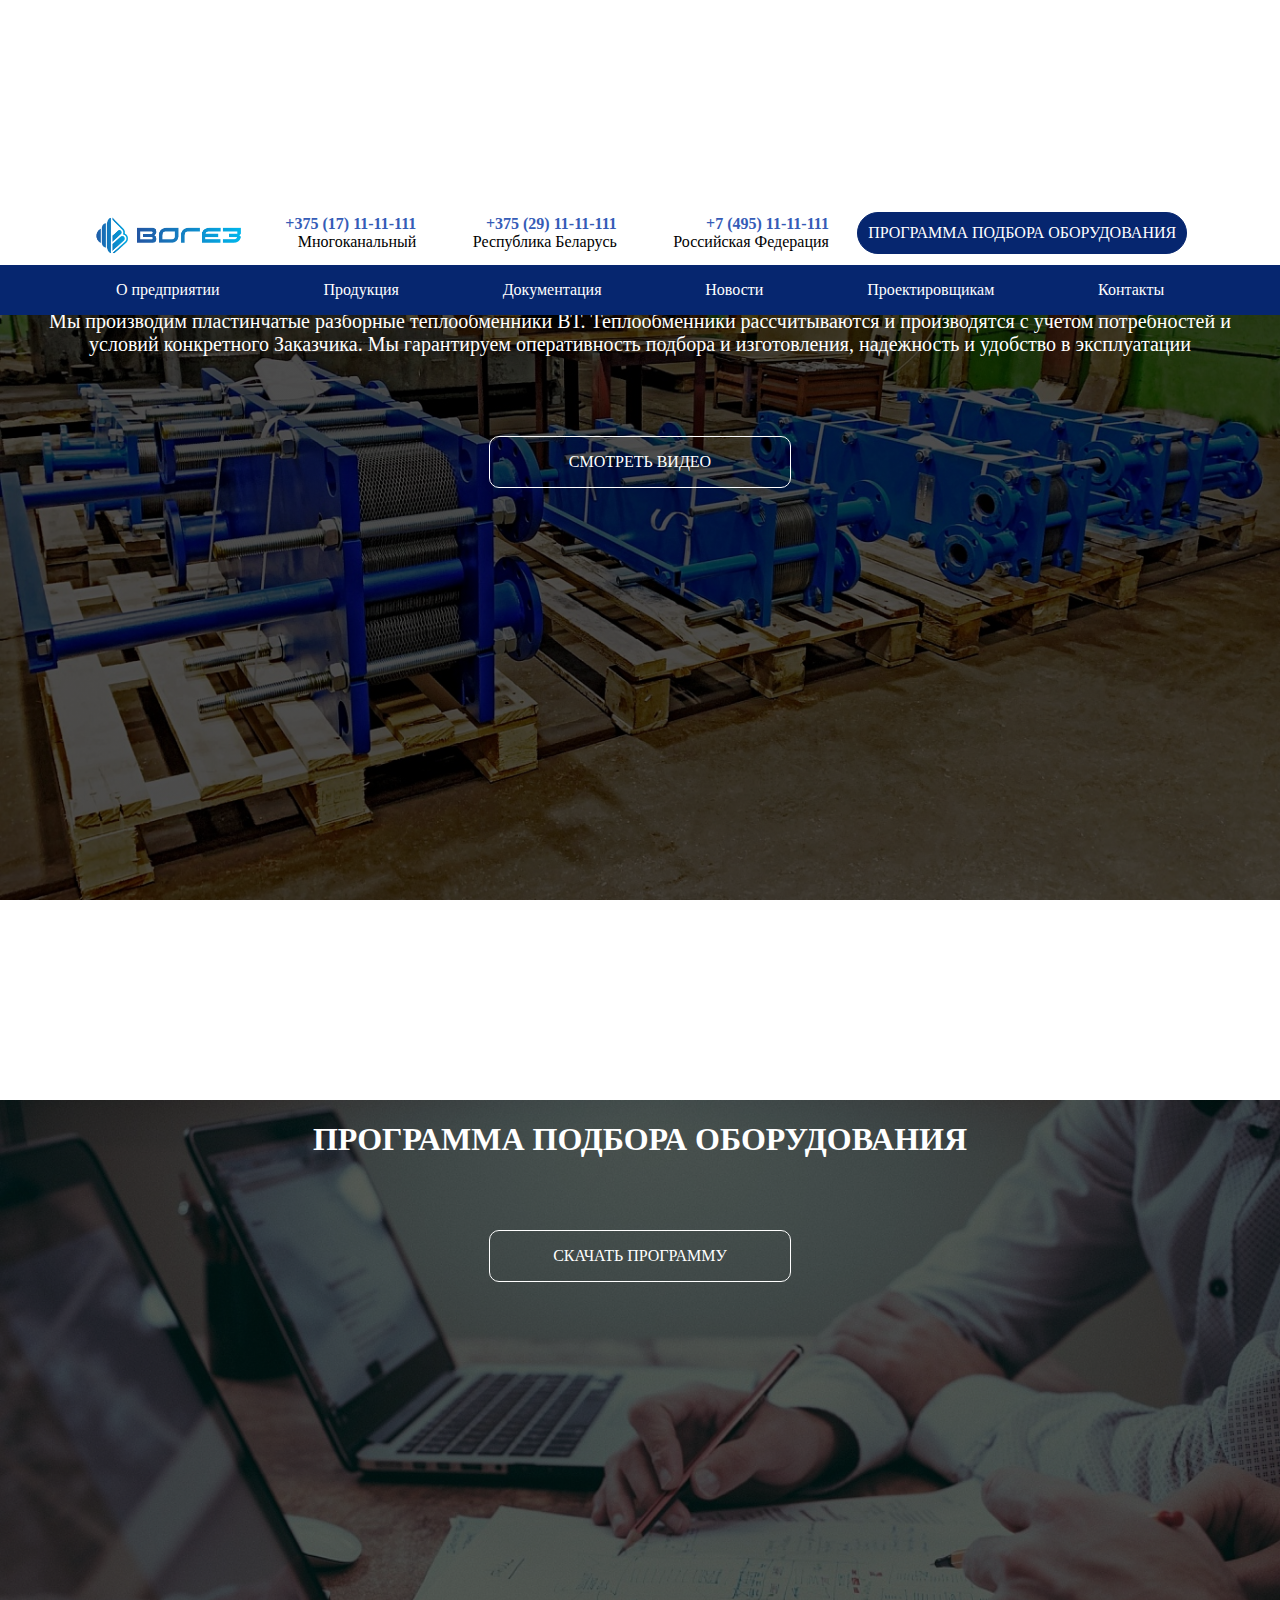
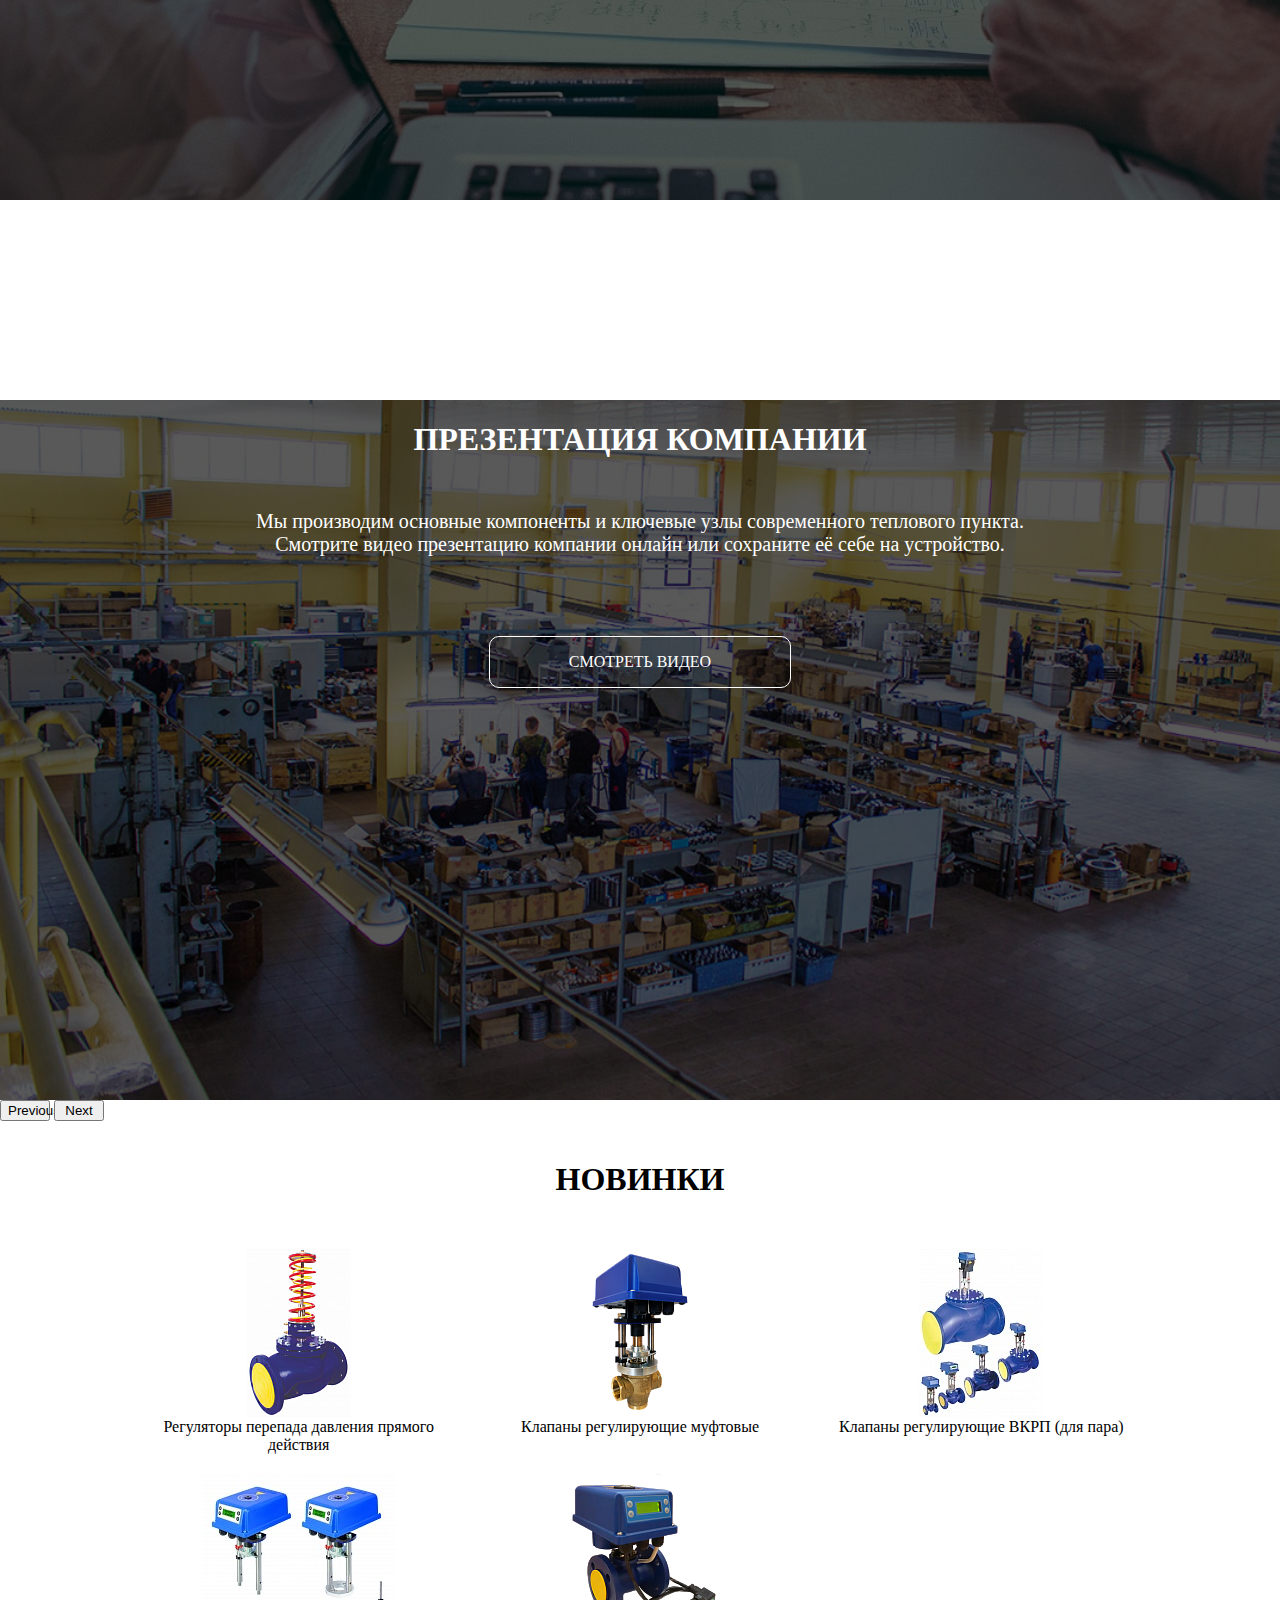
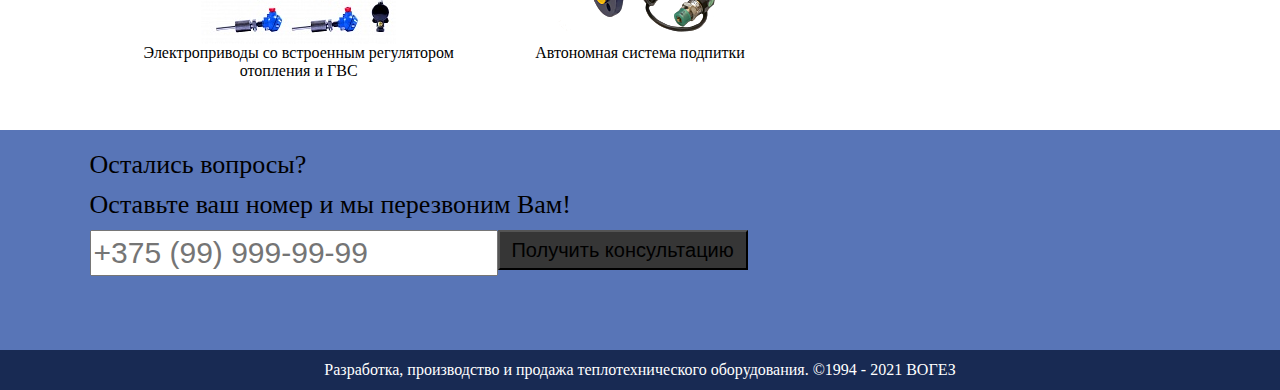
<file: index.html>
<!DOCTYPE html>
<html lang="en">

<head>
    <meta charset="UTF-8">
    <meta http-equiv="X-UA-Compatible" content="IE=edge">
    <meta name="viewport" content="width=device-width, initial-scale=1.0">
    <link href="https://cdn.jsdelivr.net/npm/bootstrap@5.1.3/dist/css/bootstrap.min.css" rel="stylesheet"
        integrity="sha384-1BmE4kWBq78iYhFldvKuhfTAU6auU8tT94WrHftjDbrCEXSU1oBoqyl2QvZ6jIW3" crossorigin="anonymous">
    <link rel="stylesheet" href="style.css">
    <title>ВОГЕЗ | Оборудование для теплового пункта</title>
</head>

<body>
    <div class="background-phone"></div>
    <div class="phone-window"></div>
    <div class="header">
        <div class="header-top">
            <div class="header-logo"><a href="index.html"><img src="./images/logo-main.png"></a></div>
            <div class="header-phones">
                <div class="header-phones-item">
                    <div class="header-phone">+375 (17) 11-11-111</div>
                    <div>Многоканальный</div>
                </div>
                <div class="header-phones-item">
                    <div class="header-phone">+375 (29) 11-11-111</div>
                    <div>Республика Беларусь</div>
                </div>
                <div class="header-phones-item">
                    <div class="header-phone">+7 (495) 11-11-111</div>
                    <div>Российская Федерация</div>
                </div>
                <div class="header-phone-calls"><img src="./images/phone_call.svg"></div>
            </div>
            <div><a href="#">
                    <div class="header-programm">Программа подбора</div>
                </a></div>
        </div>
        <div class="header-nav">
            <div class="nav-container">
                <ul class="item-1" style="padding-left: 0px; margin: 0 5%;">
                    <li><a href="#">О предприятии</a>
                        <ul class="item-2">
                            <li><a href="#">Вакансии</a></li>
                            <li><a href="our_objects.html">Наши заказчики</a></li>
                        </ul>
                    </li>
                    <li><a href="#">Продукция</a>
                        <ul class="item-2">
                            <li><a href="#">Наша продукция</a></li>
                            <li><a href="#">Скачать каталог</a></li>
                            <li><a href="#">Новинки</a></li>
                        </ul>
                    </li>
                    <li><a href="#">Документация</a>
                        <ul class="item-2">
                            <li><a href="#">Сертификаты</a></li>
                            <li><a href="#">Программное обеспечение</a></li>
                            <li><a href="#">Опросные листы</a></li>
                            <li><a href="#">Паспорта</a></li>
                            <li><a href="#">Руководства по эксплуатации</a></li>
                        </ul>
                    </li>
                    <li><a href="#">Новости</a>
                        <ul class="item-2">
                            <li><a href="#">Новостная лента</a></li>
                            <li><a href="#">Отчеты,фото,видео</a></li>
                        </ul>
                    </li>
                    <li><a href="#">Проектировщикам</a>
                        <ul class="item-2">
                            <li><a href="#">3D-модели</a></li>
                            <li><a href="#">Схемы подключения ВШУ</a></li>
                            <li><a href="#">BIM технологии</a></li>
                        </ul>
                    </li>
                    <li><a href="#">Контакты</a>
                    </li>
                </ul>
            </div>
        </div>
    </div>
    <div id="carouselExampleInterval" class="carousel slide carousel-main" data-bs-ride="carousel">
        <div class="carousel-inner">
            <div class="carousel-item active carousel-height"
                style="background: linear-gradient( rgba(0, 0, 0, 0.65), rgba(0, 0, 0, 0.65) ), url(./images/carousel_1.jpg); background-size: cover; width: 100%;"
                data-bs-interval="2000">
                <div class="carousel-content">
                    <div class="carousel-title">
                        <h1>ТЕПЛООБМЕННИКИ ПЛАСТИНЧАТЫЕ РАЗБОРНЫЕ ВТ</h1>
                    </div>
                    <div class="carousel-text">
                        <p>Мы производим пластинчатые разборные теплообменники ВТ.
                            Теплообменники рассчитываются и производятся с учетом потребностей и условий конкретного
                            Заказчика.
                            Мы гарантируем оперативность подбора и изготовления, надежность и удобство в эксплуатации
                        </p>
                    </div>
                    <a href="#">
                        <div class="carousel-button">Смотреть видео</div>
                    </a>
                </div>
            </div>
            <div class="carousel-item carousel-height"
                style="background: linear-gradient( rgba(0, 0, 0, 0.65), rgba(0, 0, 0, 0.65) ), url(./images/carousel_4.jpg); background-size: cover; width: 100%;"
                data-bs-interval="2000">
                <div class="carousel-content">
                    <div class="carousel-title">
                        <h1>Программа подбора оборудования</h1>
                    </div>
                    <a href="#">
                        <div class="carousel-button">Скачать программу</div>
                    </a>

                </div>
            </div>
            <div class="carousel-item carousel-height"
                style="background: linear-gradient( rgba(0, 0, 0, 0.65), rgba(0, 0, 0, 0.65) ), url(./images/carousel_3.jpg); width: 100%; background-size: cover;"
                data-bs-interval="2000">
                <div class="carousel-content">
                    <div class="carousel-title">
                        <h1>Презентация компании</h1>
                    </div>
                    <div class="carousel-text">
                        <p>Мы производим основные компоненты и ключевые узлы современного теплового пункта.
                        </p>
                        <p>Смотрите видео презентацию компании онлайн или сохраните её себе на устройство.</p>
                    </div>
                    <a href="#">
                        <div class="carousel-button">Смотреть видео</div>
                    </a>
                </div>
            </div>
        </div>
        <button class="carousel-control-prev carousel-news-button" style="width: 50px;" type="button"
            data-bs-target="#carouselExampleInterval" data-bs-slide="prev">
            <span class="carousel-control-prev-icon" aria-hidden="true" style="width: 3rem; height: 3rem;"></span>
            <span class="visually-hidden">Previous</span>
        </button>
        <button class="carousel-control-next carousel-news-button" style="width: 50px;" type="button"
            data-bs-target="#carouselExampleInterval" data-bs-slide="next">
            <span class="carousel-control-next-icon" aria-hidden="true" style="width: 3rem; height: 3rem;"></span>
            <span class="visually-hidden">Next</span>
        </button>
    </div>
    </div>
    <h1 class="new-main-title">Новинки</h1>
    <div class="new-main">
        <div class="new-item">
            <a href="#">
                <div class="new-item-background"></div>
            </a>
            <div><img src="./images/new_item1.png"></div>
            <div>Регуляторы перепада давления прямого действия</div>
        </div>
        <div class="new-item">
            <a href="#">
                <div class="new-item-background"></div>
            </a>
            <div><img src="./images/new_item2.png"></div>
            <div>Клапаны регулирующие муфтовые</div>
        </div>
        <div class="new-item">
            <a href="#">
                <div class="new-item-background"></div>
            </a>
            <div><img src="./images/new_item3.jpg"></div>
            <div>Клапаны регулирующие ВКРП (для пара)</div>
        </div>
        <div class="new-item">
            <a href="#">
                <div class="new-item-background"></div>
            </a>
            <div><img src="./images/new_item4.jpg"></div>
            <div>Электроприводы со встроенным регулятором отопления и ГВС</div>
        </div>
        <div class="new-item">
            <a href="#">
                <div class="new-item-background"></div>
            </a>
            <div><img src="./images/new_item5.png"></div>
            <div>Автономная система подпитки</div>
        </div>
    </div>
    <div class="feedback">
        <div class="feedback-title">Остались вопросы?</div>
        <div class="feedback-title">Оставьте ваш номер и мы перезвоним Вам!</div>
        <form class="feedback-form">
            <input type="tel" placeholder="+375 (99) 999-99-99" class="feedback-phone">
            <input type="submit" value="Получить консультацию" class="feedback-button">
        </form>

    </div>
    <div class="footer"><span>Разработка, производство и продажа теплотехнического оборудования. ©1994 - 2021
            ВОГЕЗ</span></div>
    <script src="https://cdn.jsdelivr.net/npm/bootstrap@5.1.3/dist/js/bootstrap.bundle.min.js"
        integrity="sha384-ka7Sk0Gln4gmtz2MlQnikT1wXgYsOg+OMhuP+IlRH9sENBO0LRn5q+8nbTov4+1p"
        crossorigin="anonymous"></script>
</body>

</html>
</file>
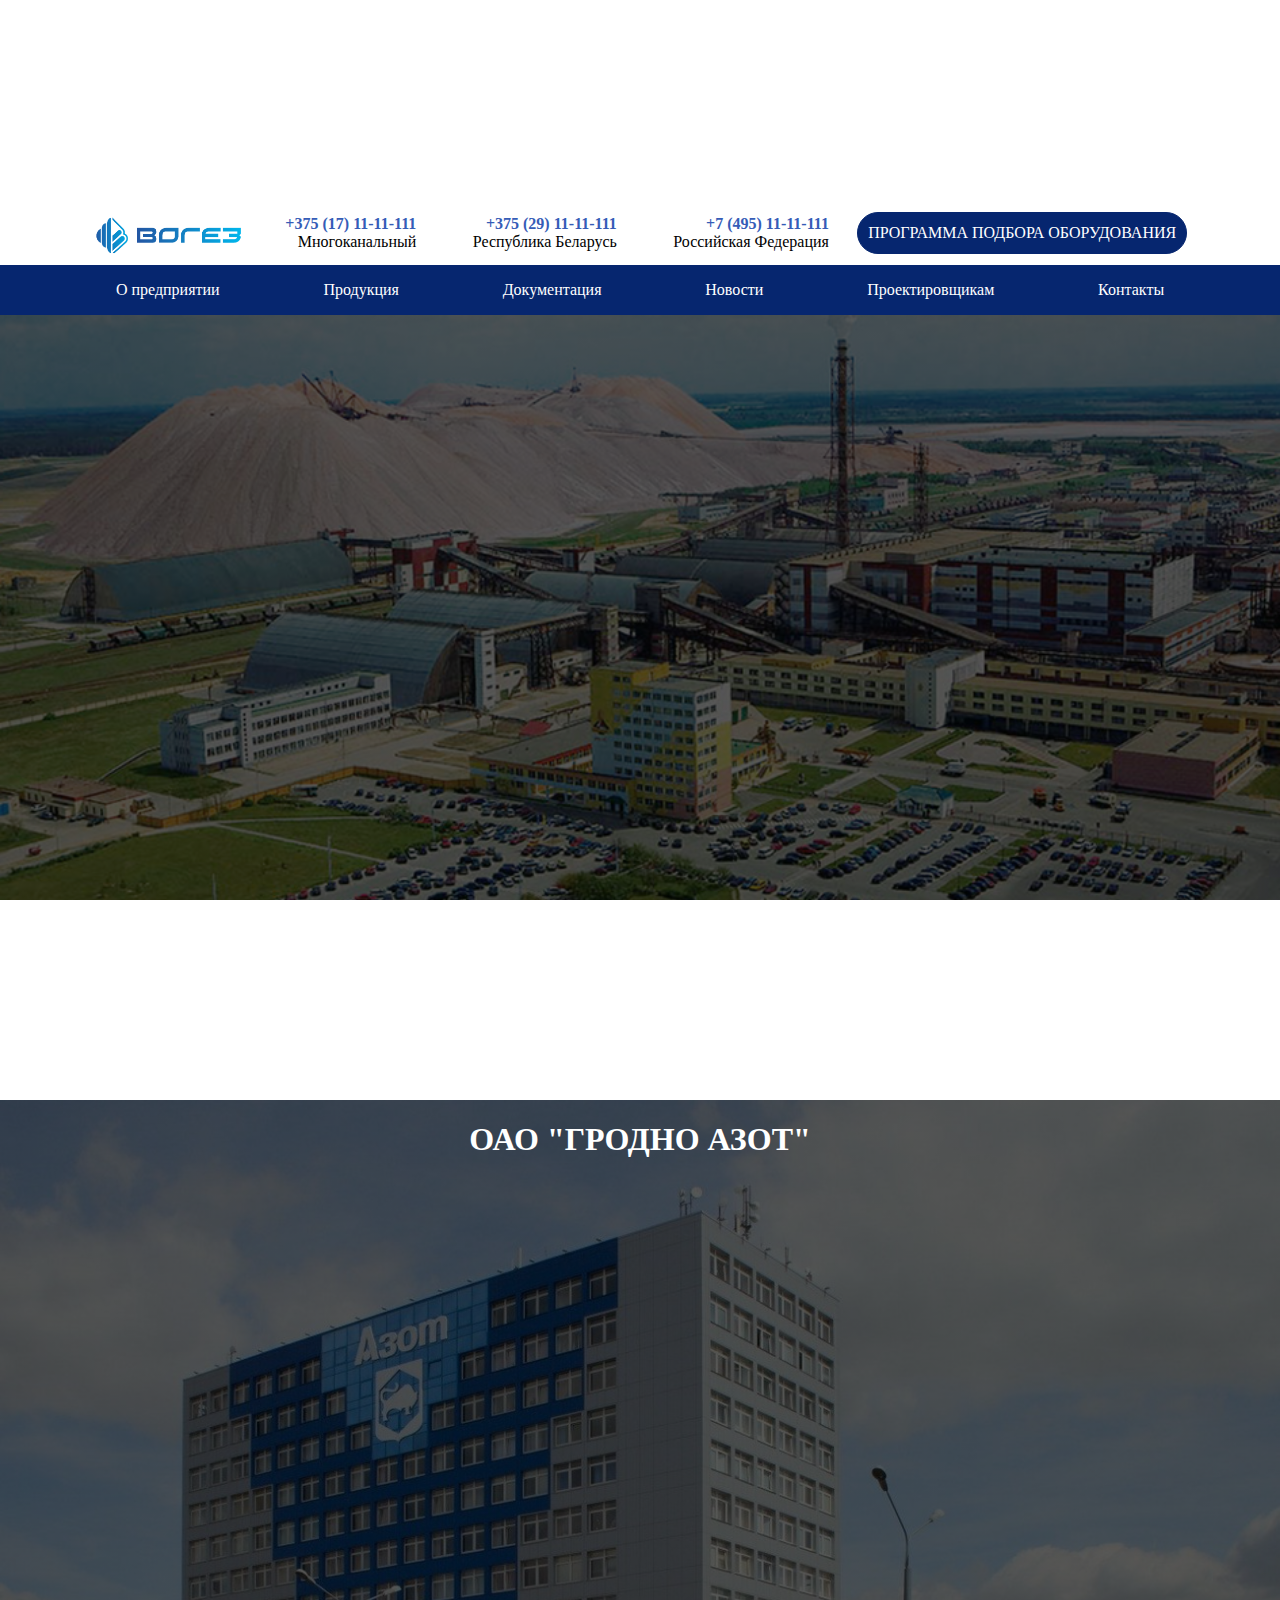
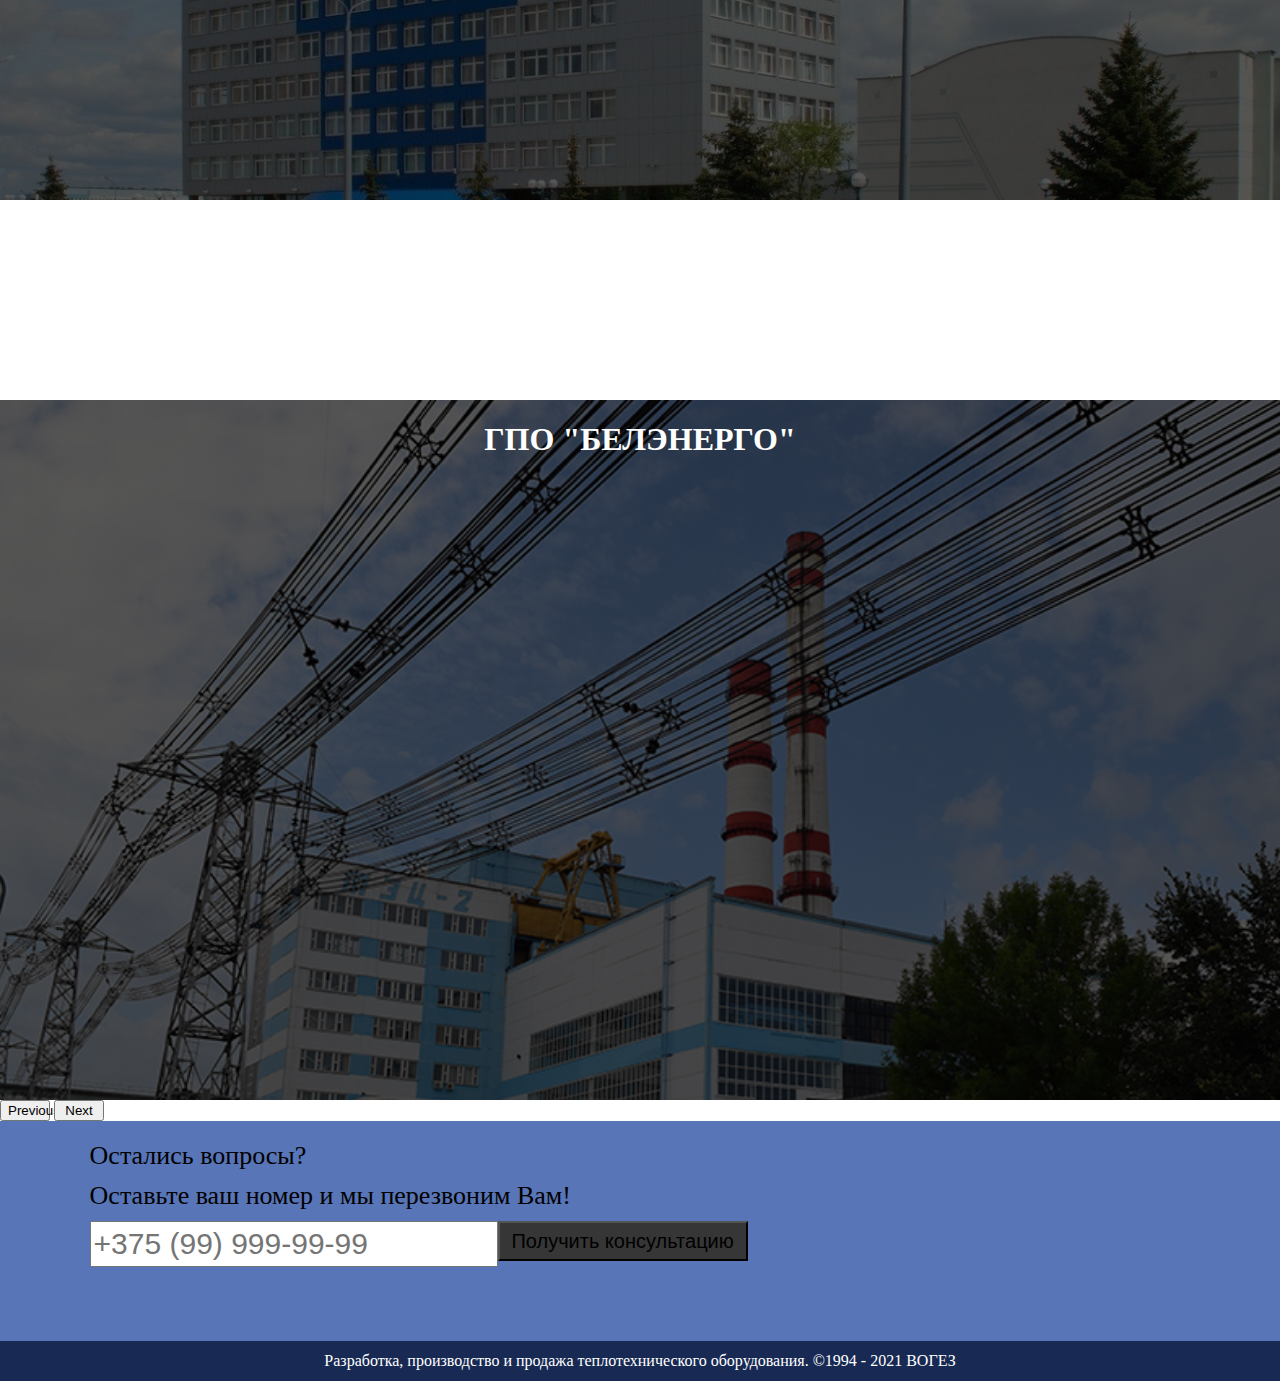
<file: our_objects.html>
<!DOCTYPE html>
<html lang="en">

<head>
    <meta charset="UTF-8">
    <meta http-equiv="X-UA-Compatible" content="IE=edge">
    <meta name="viewport" content="width=device-width, initial-scale=1.0">
    <link href="https://cdn.jsdelivr.net/npm/bootstrap@5.1.3/dist/css/bootstrap.min.css" rel="stylesheet"
        integrity="sha384-1BmE4kWBq78iYhFldvKuhfTAU6auU8tT94WrHftjDbrCEXSU1oBoqyl2QvZ6jIW3" crossorigin="anonymous">
    <link rel="stylesheet" href="style.css">
    <title>ВОГЕЗ | Наши заказчики</title>
</head>

<body>
    <div class="background-phone"></div>
    <div class="phone-window"></div>
    <div class="header">
        <div class="header-top">
            <div class="header-logo"><a href="index.html"><img src="./images/logo-main.png"></a></div>
            <div class="header-phones">
                <div class="header-phones-item">
                    <div class="header-phone">+375 (17) 11-11-111</div>
                    <div>Многоканальный</div>
                </div>
                <div class="header-phones-item">
                    <div class="header-phone">+375 (29) 11-11-111</div>
                    <div>Республика Беларусь</div>
                </div>
                <div class="header-phones-item">
                    <div class="header-phone">+7 (495) 11-11-111</div>
                    <div>Российская Федерация</div>
                </div>
                <div class="header-phone-calls"><img src="./images/phone_call.svg"></div>
            </div>
            <div><a href="#">
                    <div class="header-programm">Программа подбора</div>
                </a></div>
        </div>
        <div class="header-nav">
            <div class="nav-container">
                <ul class="item-1" style="padding-left: 0px; margin: 0 5%;">
                    <li><a href="#">О предприятии</a>
                        <ul class="item-2">
                            <li><a href="#">Вакансии</a></li>
                            <li><a href="our_objects.html">Наши заказчики</a></li>
                        </ul>
                    </li>
                    <li><a href="#">Продукция</a>
                        <ul class="item-2">
                            <li><a href="#">Наша продукция</a></li>
                            <li><a href="#">Скачать каталог</a></li>
                            <li><a href="#">Новинки</a></li>
                        </ul>
                    </li>
                    <li><a href="#">Документация</a>
                        <ul class="item-2">
                            <li><a href="#">Сертификаты</a></li>
                            <li><a href="#">Программное обеспечение</a></li>
                            <li><a href="#">Опросные листы</a></li>
                            <li><a href="#">Паспорта</a></li>
                            <li><a href="#">Руководства по эксплуатации</a></li>
                        </ul>
                    </li>
                    <li><a href="#">Новости</a>
                        <ul class="item-2">
                            <li><a href="#">Новостная лента</a></li>
                            <li><a href="#">Отчеты,фото,видео</a></li>
                        </ul>
                    </li>
                    <li><a href="#">Проектировщикам</a>
                        <ul class="item-2">
                            <li><a href="#">3D-модели</a></li>
                            <li><a href="#">Схемы подключения ВШУ</a></li>
                            <li><a href="#">BIM технологии</a></li>
                        </ul>
                    </li>
                    <li><a href="#">Контакты</a>
                    </li>
                </ul>
            </div>
        </div>
    </div>
    <div id="carouselExampleInterval" class="carousel slide carousel-main" data-bs-ride="carousel">
        <div class="carousel-inner">
            <div class="carousel-item active carousel-height"
                style="background: linear-gradient( rgba(0, 0, 0, 0.65), rgba(0, 0, 0, 0.65) ), url(./images/belarus_kalii.jpg); background-size: cover; width: 100%;"
                data-bs-interval="2000">
                <div class="carousel-content">
                    <div class="carousel-title">
                        <h1>ОАО "Беларуськалий"</h1>
                    </div>
                </div>
            </div>
            <div class="carousel-item carousel-height"
                style="background: linear-gradient( rgba(0, 0, 0, 0.65), rgba(0, 0, 0, 0.65) ), url(./images/grodno_azot.jpg); background-size: cover; width: 100%;"
                data-bs-interval="2000">
                <div class="carousel-content">
                    <div class="carousel-title">
                        <h1>ОАО "Гродно Азот"</h1>
                    </div>
                </div>
            </div>
            <div class="carousel-item carousel-height"
                style="background: linear-gradient( rgba(0, 0, 0, 0.65), rgba(0, 0, 0, 0.65) ), url(./images/belenergo.jpg); width: 100%; background-size: cover;"
                data-bs-interval="2000">
                <div class="carousel-content">
                    <div class="carousel-title">
                        <h1>ГПО "Белэнерго"</h1>
                    </div>
                </div>
            </div>
        </div>
        <button class="carousel-control-prev carousel-news-button" style="width: 50px;" type="button"
            data-bs-target="#carouselExampleInterval" data-bs-slide="prev">
            <span class="carousel-control-prev-icon" aria-hidden="true" style="width: 3rem; height: 3rem;"></span>
            <span class="visually-hidden">Previous</span>
        </button>
        <button class="carousel-control-next carousel-news-button" style="width: 50px;" type="button"
            data-bs-target="#carouselExampleInterval" data-bs-slide="next">
            <span class="carousel-control-next-icon" aria-hidden="true" style="width: 3rem; height: 3rem;"></span>
            <span class="visually-hidden">Next</span>
        </button>
    </div>
    </div>
    <div class="feedback">
        <div class="feedback-title">Остались вопросы?</div>
        <div class="feedback-title">Оставьте ваш номер и мы перезвоним Вам!</div>
        <form class="feedback-form">
            <input type="tel" placeholder="+375 (99) 999-99-99" class="feedback-phone">
            <input type="submit" value="Получить консультацию" class="feedback-button">
        </form>

    </div>
    <div class="footer"><span>Разработка, производство и продажа теплотехнического оборудования. ©1994 - 2021
            ВОГЕЗ</span></div>
    <script src="https://cdn.jsdelivr.net/npm/bootstrap@5.1.3/dist/js/bootstrap.bundle.min.js"
        integrity="sha384-ka7Sk0Gln4gmtz2MlQnikT1wXgYsOg+OMhuP+IlRH9sENBO0LRn5q+8nbTov4+1p"
        crossorigin="anonymous"></script>
</body>

</html>
</file>
<file: style.css>
@charset "UTF-8";
.font-title, .new-main-title, .carousel-button, .carousel-title, .header-programm {
  text-align: center;
  text-transform: uppercase;
}

body {
  margin: 0px;
}

a {
  text-decoration: none;
}

.font-title, .new-main-title, .carousel-button, .carousel-title, .header-programm {
  text-align: center;
  text-transform: uppercase;
}

.header {
  position: fixed;
  width: 100%;
  z-index: 998;
}

.header-top {
  display: flex;
  align-items: center;
  margin: 0 auto;
  justify-content: center;
  height: 65px;
  background-color: white;
}
.header-top img {
  display: block;
  height: 60px;
}

.header-phones {
  display: flex;
  justify-content: space-around;
  align-items: center;
  text-align: right;
  min-width: 600px;
}

.header-phone {
  color: #355cb7;
  font-weight: bold;
}

.header-phone-calls {
  display: none;
  background-color: #06266f;
  width: 60px;
  border-radius: 50%;
  margin-right: 100px;
}
.header-phone-calls:hover {
  background-color: #1240ab;
}

.header-programm {
  border: 1px #06266f solid;
  height: 40px;
  padding: 0 10px;
  line-height: 40px;
  border-radius: 30px;
  color: white;
  background-color: #06266f;
  min-width: 200px;
  margin-right: 10px;
}
.header-programm:hover {
  background-color: #1240ab;
}

.header-nav {
  height: 50px;
  background-color: #06266f;
}

.nav-container a {
  text-decoration: none;
  line-height: 50px;
  color: white;
}
.nav-container .item-1 {
  display: flex;
  justify-content: center;
  margin: 0px;
  text-align: center;
}
.nav-container .item-1 li {
  display: block;
  flex-grow: 1;
  height: 50px;
}
.nav-container .item-1 .item-2 {
  background-color: #1240ab;
  display: flex;
  flex-direction: column;
  position: absolute;
  padding: 0px;
  text-align: left;
  visibility: hidden;
  opacity: 0;
  transform: translateY(10px);
  transition: 0.2s linear;
}
.nav-container .item-1 .item-2 li {
  min-width: 300px;
  padding-left: 20px;
}
.nav-container .item-1 .item-2 a {
  display: block;
}
.nav-container .item-1 li:hover {
  background-color: #1240ab;
}
.nav-container .item-1 li:hover .item-2 {
  visibility: visible;
  opacity: 1;
  transform: translateY(0px);
}
.nav-container .item-1 li:hover .item-2 li:hover {
  background-color: #06266f;
}

.carousel-title {
  color: white;
}

.carousel-height {
  height: 700px;
}

.carousel-text {
  color: white;
  text-align: center;
  padding: 30px;
  font-size: 20px;
  font-weight: 100;
}
.carousel-text p {
  margin: 0;
}

.carousel-button {
  color: white;
  width: 300px;
  height: 50px;
  line-height: 50px;
  margin-top: 50px;
  border: 1px solid white;
  border-radius: 10px;
}
.carousel-button:hover {
  background-color: #06266f;
}

.carousel-content {
  display: flex;
  flex-direction: column;
  align-items: center;
  justify-content: center;
  margin-top: 200px;
}

.new-main {
  display: grid;
  grid-template-columns: repeat(3, 1fr);
  text-align: center;
  margin: 0 10%;
  padding-bottom: 40px;
}
.new-main img {
  display: block;
  margin: 0 auto;
  z-index: 3;
}

.new-main-title {
  display: block;
  text-align: center;
  margin: 40px 0;
}

.new-item {
  position: relative;
  padding: 10px;
}

.new-item-background {
  position: absolute;
  width: 100%;
  height: 100%;
  top: 0px;
  left: 0px;
}

.new-item-background:hover {
  background-color: blue;
  opacity: 0.2;
}

.feedback {
  height: 200px;
  background-color: #5875b7;
  padding-left: 7%;
  padding-top: 20px;
}

.feedback-title {
  font-size: 26px;
  padding-bottom: 10px;
}

.feedback-form {
  display: flex;
}

.feedback-phone {
  display: block;
  width: 400px;
  height: 40px;
  font-size: 30px;
}

.feedback-button {
  display: block;
  width: 250px;
  height: 40px;
  font-size: 20px;
  background-color: #363636;
}
.feedback-button:hover {
  background-color: #021748;
  color: white;
}

.footer {
  background-color: #182a53;
  width: 100%;
  height: 40px;
  text-align: center;
  line-height: 40px;
  color: white;
}

@media screen and (max-width: 2000px) and (min-width: 1150px) {
  .header-programm::after {
    content: " оборудования";
  }

  .nav-container .item-1 .item-2 li {
    min-width: 360px;
  }
}
@media screen and (max-width: 1150px) {
  .carousel-text {
    font-size: 17px;
  }
}
@media screen and (max-width: 1000px) {
  .header-phones-item {
    visibility: hidden;
  }

  .header-phone-calls {
    display: block;
  }
  .header-phone-calls img {
    width: 50px;
    height: 50px;
  }

  .header-phones {
    justify-content: center;
    min-width: 130px;
  }

  .nav-container .item-1 .item-2 li {
    min-width: 230px;
  }

  .carousel-height {
    height: 600px;
  }
}
@media screen and (max-width: 800px) {
  .new-main {
    display: grid;
    grid-template-columns: repeat(2, 1fr);
  }

  .carousel-text {
    width: 600px;
    font-size: 13px;
  }

  .feedback-button {
    width: 200px;
    height: 40px;
    font-size: 14px;
  }

  .feedback-phone {
    width: 250px;
    height: 40px;
    font-size: 20px;
  }

  .feedback-title {
    font-size: 20px;
  }

  .feedback {
    height: 160px;
  }

  .footer {
    font-size: 11px;
  }

  .header-nav {
    font-size: 14px;
  }
}
@media screen and (max-width: 650px) {
  .header-top {
    height: 50px;
  }
  .header-top img {
    height: 40px;
  }

  .header-phone-calls {
    margin-right: 250px;
    width: 50px;
  }

  .header-nav {
    font-size: 11px;
    height: 30px;
  }

  .nav-container a {
    line-height: 30px;
  }
  .nav-container .item-1 li {
    height: 30px;
  }
  .nav-container .item-1 .item-2 li {
    min-width: 190px;
    padding: 0 10px;
  }

  .carousel-text {
    width: 450px;
    font-size: 13px;
  }

  .new-main {
    display: grid;
    grid-template-columns: repeat(1, 1fr);
  }

  .feedback-button {
    width: 180px;
    height: 35px;
    font-size: 13px;
  }

  .feedback-phone {
    width: 200px;
    height: 35px;
    font-size: 18px;
  }
}
.header-phone-calls:hover .header-phones-item {
  visibility: visible;
}

/*# sourceMappingURL=style.css.map */
</file>
